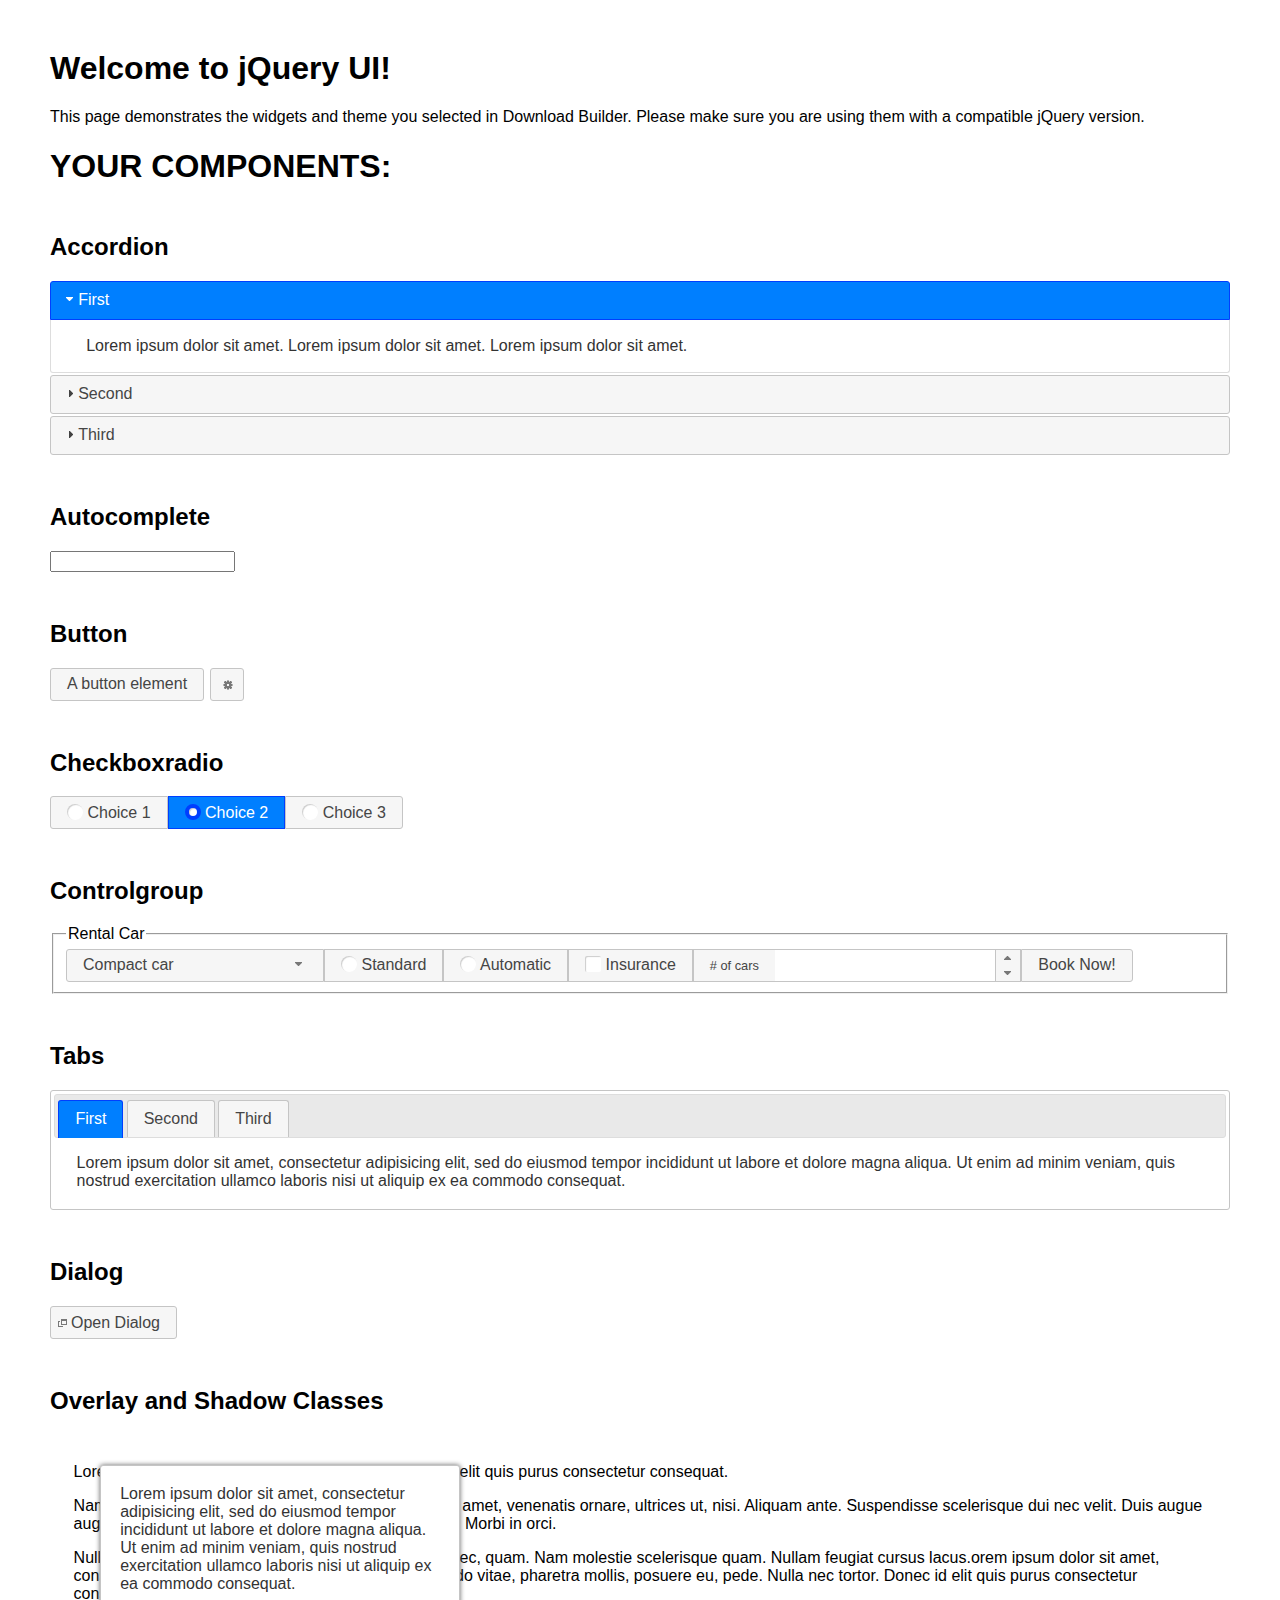
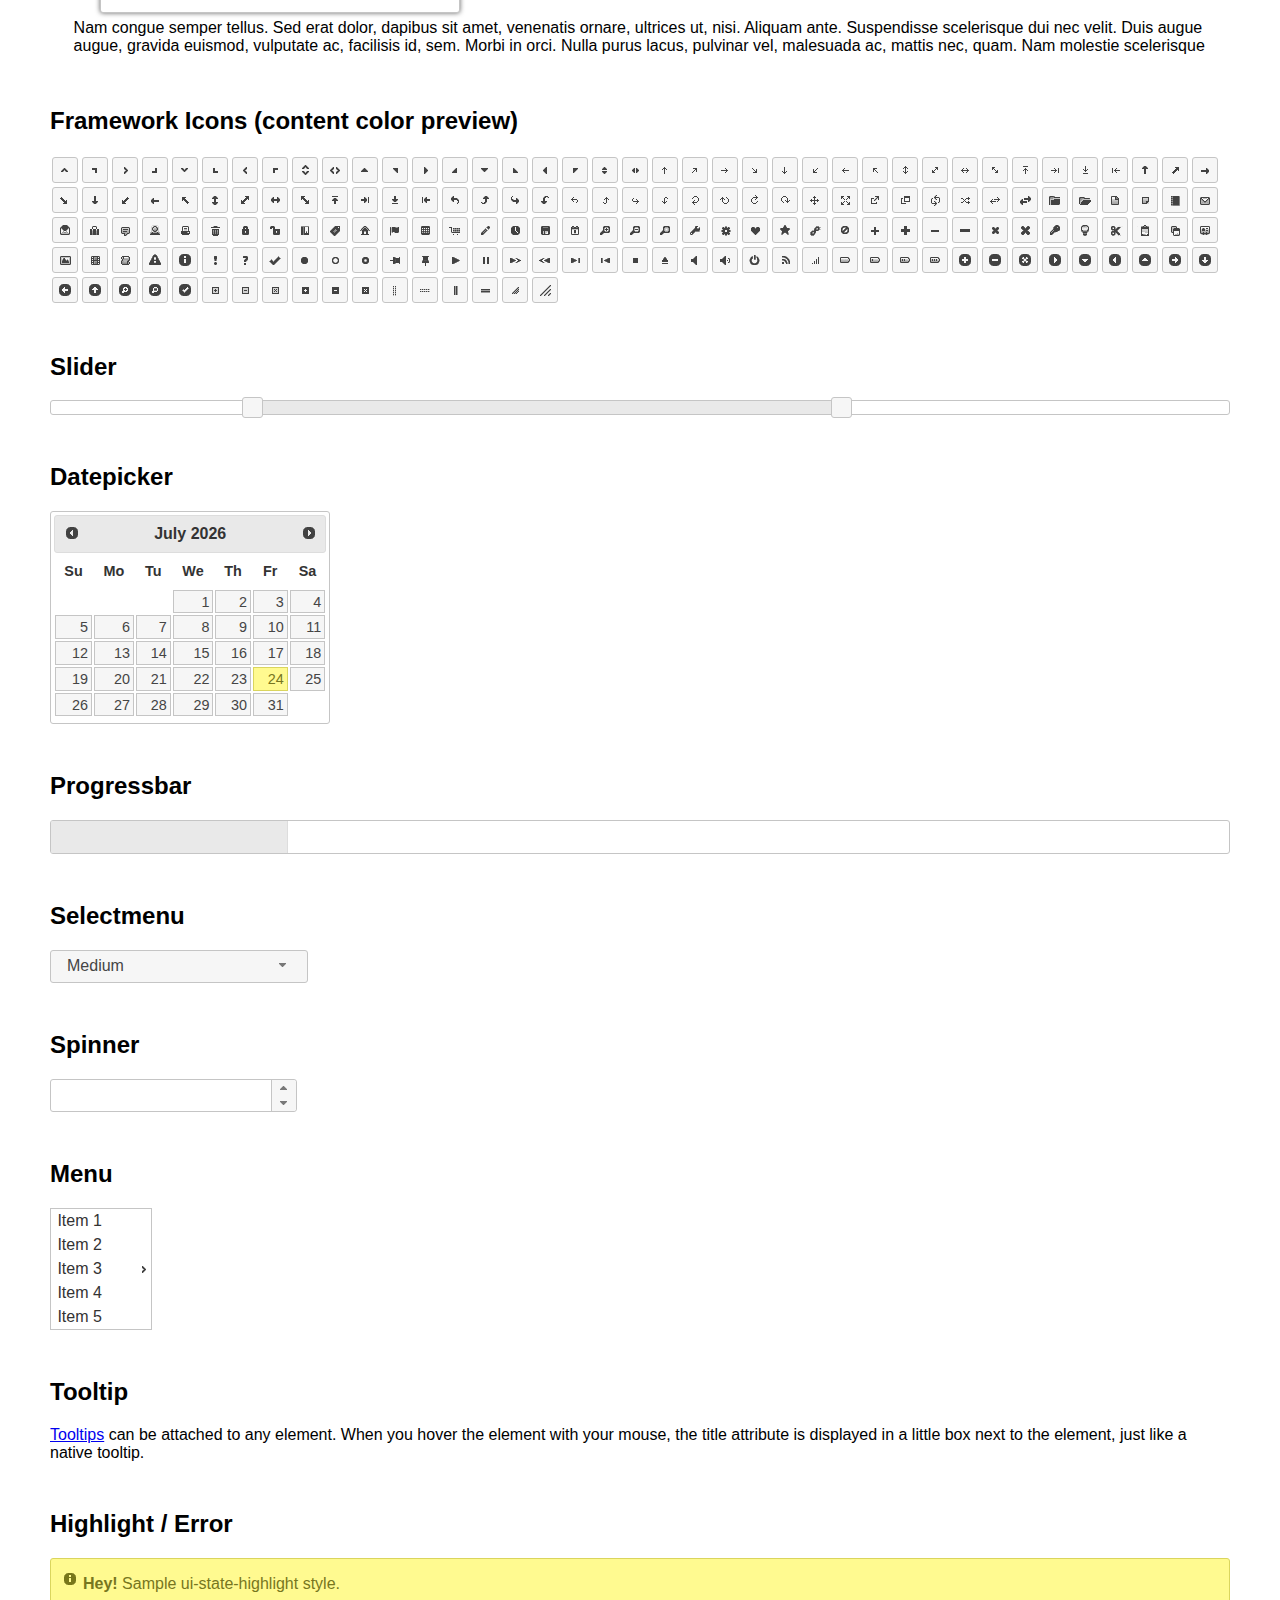
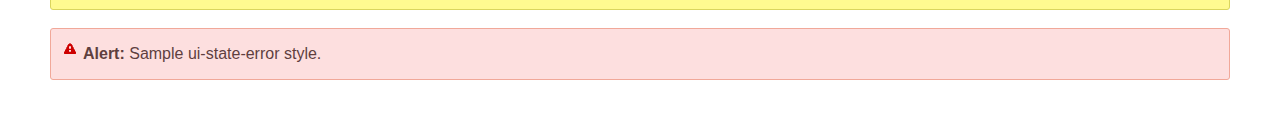
<file: js/jquery-ui/index.html>
<!doctype html>
<html lang="us">
<head>
	<meta charset="utf-8">
	<title>jQuery UI Example Page</title>
	<link href="jquery-ui.css" rel="stylesheet">
	<style>
	body{
		font-family: "Trebuchet MS", sans-serif;
		margin: 50px;
	}
	.demoHeaders {
		margin-top: 2em;
	}
	#dialog-link {
		padding: .4em 1em .4em 20px;
		text-decoration: none;
		position: relative;
	}
	#dialog-link span.ui-icon {
		margin: 0 5px 0 0;
		position: absolute;
		left: .2em;
		top: 50%;
		margin-top: -8px;
	}
	#icons {
		margin: 0;
		padding: 0;
	}
	#icons li {
		margin: 2px;
		position: relative;
		padding: 4px 0;
		cursor: pointer;
		float: left;
		list-style: none;
	}
	#icons span.ui-icon {
		float: left;
		margin: 0 4px;
	}
	.fakewindowcontain .ui-widget-overlay {
		position: absolute;
	}
	select {
		width: 200px;
	}
	</style>
</head>
<body>

<h1>Welcome to jQuery UI!</h1>

<div class="ui-widget">
	<p>This page demonstrates the widgets and theme you selected in Download Builder. Please make sure you are using them with a compatible jQuery version.</p>
</div>

<h1>YOUR COMPONENTS:</h1>

<!-- Accordion -->
<h2 class="demoHeaders">Accordion</h2>
<div id="accordion">
	<h3>First</h3>
	<div>Lorem ipsum dolor sit amet. Lorem ipsum dolor sit amet. Lorem ipsum dolor sit amet.</div>
	<h3>Second</h3>
	<div>Phasellus mattis tincidunt nibh.</div>
	<h3>Third</h3>
	<div>Nam dui erat, auctor a, dignissim quis.</div>
</div>

<!-- Autocomplete -->
<h2 class="demoHeaders">Autocomplete</h2>
<div>
	<input id="autocomplete" title="type &quot;a&quot;">
</div>

<!-- Button -->
<h2 class="demoHeaders">Button</h2>
<button id="button">A button element</button>
<button id="button-icon">An icon-only button</button>

<!-- Checkboxradio -->
<h2 class="demoHeaders">Checkboxradio</h2>
<form style="margin-top: 1em;">
	<div id="radioset">
		<input type="radio" id="radio1" name="radio"><label for="radio1">Choice 1</label>
		<input type="radio" id="radio2" name="radio" checked="checked"><label for="radio2">Choice 2</label>
		<input type="radio" id="radio3" name="radio"><label for="radio3">Choice 3</label>
	</div>
</form>

<!-- Controlgroup -->
<h2 class="demoHeaders">Controlgroup</h2>
<fieldset>
	<legend>Rental Car</legend>
	<div id="controlgroup">
		<select id="car-type">
			<option>Compact car</option>
			<option>Midsize car</option>
			<option>Full size car</option>
			<option>SUV</option>
			<option>Luxury</option>
			<option>Truck</option>
			<option>Van</option>
		</select>
		<label for="transmission-standard">Standard</label>
		<input type="radio" name="transmission" id="transmission-standard">
		<label for="transmission-automatic">Automatic</label>
		<input type="radio" name="transmission" id="transmission-automatic">
		<label for="insurance">Insurance</label>
		<input type="checkbox" name="insurance" id="insurance">
		<label for="horizontal-spinner" class="ui-controlgroup-label"># of cars</label>
		<input id="horizontal-spinner" class="ui-spinner-input">
		<button>Book Now!</button>
	</div>
</fieldset>

<!-- Tabs -->
<h2 class="demoHeaders">Tabs</h2>
<div id="tabs">
	<ul>
		<li><a href="#tabs-1">First</a></li>
		<li><a href="#tabs-2">Second</a></li>
		<li><a href="#tabs-3">Third</a></li>
	</ul>
	<div id="tabs-1">Lorem ipsum dolor sit amet, consectetur adipisicing elit, sed do eiusmod tempor incididunt ut labore et dolore magna aliqua. Ut enim ad minim veniam, quis nostrud exercitation ullamco laboris nisi ut aliquip ex ea commodo consequat.</div>
	<div id="tabs-2">Phasellus mattis tincidunt nibh. Cras orci urna, blandit id, pretium vel, aliquet ornare, felis. Maecenas scelerisque sem non nisl. Fusce sed lorem in enim dictum bibendum.</div>
	<div id="tabs-3">Nam dui erat, auctor a, dignissim quis, sollicitudin eu, felis. Pellentesque nisi urna, interdum eget, sagittis et, consequat vestibulum, lacus. Mauris porttitor ullamcorper augue.</div>
</div>

<h2 class="demoHeaders">Dialog</h2>
<p>
	<button id="dialog-link" class="ui-button ui-corner-all ui-widget">
		<span class="ui-icon ui-icon-newwin"></span>Open Dialog
	</button>
</p>

<h2 class="demoHeaders">Overlay and Shadow Classes</h2>
<div style="position: relative; width: 96%; height: 200px; padding:1% 2%; overflow:hidden;" class="fakewindowcontain">
	<p>Lorem ipsum dolor sit amet,  Nulla nec tortor. Donec id elit quis purus consectetur consequat. </p><p>Nam congue semper tellus. Sed erat dolor, dapibus sit amet, venenatis ornare, ultrices ut, nisi. Aliquam ante. Suspendisse scelerisque dui nec velit. Duis augue augue, gravida euismod, vulputate ac, facilisis id, sem. Morbi in orci. </p><p>Nulla purus lacus, pulvinar vel, malesuada ac, mattis nec, quam. Nam molestie scelerisque quam. Nullam feugiat cursus lacus.orem ipsum dolor sit amet, consectetur adipiscing elit. Donec libero risus, commodo vitae, pharetra mollis, posuere eu, pede. Nulla nec tortor. Donec id elit quis purus consectetur consequat. </p><p>Nam congue semper tellus. Sed erat dolor, dapibus sit amet, venenatis ornare, ultrices ut, nisi. Aliquam ante. Suspendisse scelerisque dui nec velit. Duis augue augue, gravida euismod, vulputate ac, facilisis id, sem. Morbi in orci. Nulla purus lacus, pulvinar vel, malesuada ac, mattis nec, quam. Nam molestie scelerisque quam. </p><p>Nullam feugiat cursus lacus.orem ipsum dolor sit amet, consectetur adipiscing elit. Donec libero risus, commodo vitae, pharetra mollis, posuere eu, pede. Nulla nec tortor. Donec id elit quis purus consectetur consequat. Nam congue semper tellus. Sed erat dolor, dapibus sit amet, venenatis ornare, ultrices ut, nisi. Aliquam ante. </p><p>Suspendisse scelerisque dui nec velit. Duis augue augue, gravida euismod, vulputate ac, facilisis id, sem. Morbi in orci. Nulla purus lacus, pulvinar vel, malesuada ac, mattis nec, quam. Nam molestie scelerisque quam. Nullam feugiat cursus lacus.orem ipsum dolor sit amet, consectetur adipiscing elit. Donec libero risus, commodo vitae, pharetra mollis, posuere eu, pede. Nulla nec tortor. Donec id elit quis purus consectetur consequat. Nam congue semper tellus. Sed erat dolor, dapibus sit amet, venenatis ornare, ultrices ut, nisi. </p>

	<!-- ui-dialog -->
	<div class="ui-widget-overlay ui-front"></div>
	<div style="position: absolute; width: 320px; left: 50px; top: 30px; padding: 1.2em" class="ui-widget ui-front ui-widget-content ui-corner-all ui-widget-shadow">
		Lorem ipsum dolor sit amet, consectetur adipisicing elit, sed do eiusmod tempor incididunt ut labore et dolore magna aliqua. Ut enim ad minim veniam, quis nostrud exercitation ullamco laboris nisi ut aliquip ex ea commodo consequat.
	</div>

</div>

<!-- ui-dialog -->
<div id="dialog" title="Dialog Title">
	<p>Lorem ipsum dolor sit amet, consectetur adipisicing elit, sed do eiusmod tempor incididunt ut labore et dolore magna aliqua. Ut enim ad minim veniam, quis nostrud exercitation ullamco laboris nisi ut aliquip ex ea commodo consequat.</p>
</div>


<h2 class="demoHeaders">Framework Icons (content color preview)</h2>
<ul id="icons" class="ui-widget ui-helper-clearfix">
	<li class="ui-state-default ui-corner-all" title=".ui-icon-caret-1-n"><span class="ui-icon ui-icon-caret-1-n"></span></li>
	<li class="ui-state-default ui-corner-all" title=".ui-icon-caret-1-ne"><span class="ui-icon ui-icon-caret-1-ne"></span></li>
	<li class="ui-state-default ui-corner-all" title=".ui-icon-caret-1-e"><span class="ui-icon ui-icon-caret-1-e"></span></li>
	<li class="ui-state-default ui-corner-all" title=".ui-icon-caret-1-se"><span class="ui-icon ui-icon-caret-1-se"></span></li>
	<li class="ui-state-default ui-corner-all" title=".ui-icon-caret-1-s"><span class="ui-icon ui-icon-caret-1-s"></span></li>
	<li class="ui-state-default ui-corner-all" title=".ui-icon-caret-1-sw"><span class="ui-icon ui-icon-caret-1-sw"></span></li>
	<li class="ui-state-default ui-corner-all" title=".ui-icon-caret-1-w"><span class="ui-icon ui-icon-caret-1-w"></span></li>
	<li class="ui-state-default ui-corner-all" title=".ui-icon-caret-1-nw"><span class="ui-icon ui-icon-caret-1-nw"></span></li>
	<li class="ui-state-default ui-corner-all" title=".ui-icon-caret-2-n-s"><span class="ui-icon ui-icon-caret-2-n-s"></span></li>
	<li class="ui-state-default ui-corner-all" title=".ui-icon-caret-2-e-w"><span class="ui-icon ui-icon-caret-2-e-w"></span></li>
	<li class="ui-state-default ui-corner-all" title=".ui-icon-triangle-1-n"><span class="ui-icon ui-icon-triangle-1-n"></span></li>
	<li class="ui-state-default ui-corner-all" title=".ui-icon-triangle-1-ne"><span class="ui-icon ui-icon-triangle-1-ne"></span></li>
	<li class="ui-state-default ui-corner-all" title=".ui-icon-triangle-1-e"><span class="ui-icon ui-icon-triangle-1-e"></span></li>
	<li class="ui-state-default ui-corner-all" title=".ui-icon-triangle-1-se"><span class="ui-icon ui-icon-triangle-1-se"></span></li>
	<li class="ui-state-default ui-corner-all" title=".ui-icon-triangle-1-s"><span class="ui-icon ui-icon-triangle-1-s"></span></li>
	<li class="ui-state-default ui-corner-all" title=".ui-icon-triangle-1-sw"><span class="ui-icon ui-icon-triangle-1-sw"></span></li>
	<li class="ui-state-default ui-corner-all" title=".ui-icon-triangle-1-w"><span class="ui-icon ui-icon-triangle-1-w"></span></li>
	<li class="ui-state-default ui-corner-all" title=".ui-icon-triangle-1-nw"><span class="ui-icon ui-icon-triangle-1-nw"></span></li>
	<li class="ui-state-default ui-corner-all" title=".ui-icon-triangle-2-n-s"><span class="ui-icon ui-icon-triangle-2-n-s"></span></li>
	<li class="ui-state-default ui-corner-all" title=".ui-icon-triangle-2-e-w"><span class="ui-icon ui-icon-triangle-2-e-w"></span></li>
	<li class="ui-state-default ui-corner-all" title=".ui-icon-arrow-1-n"><span class="ui-icon ui-icon-arrow-1-n"></span></li>
	<li class="ui-state-default ui-corner-all" title=".ui-icon-arrow-1-ne"><span class="ui-icon ui-icon-arrow-1-ne"></span></li>
	<li class="ui-state-default ui-corner-all" title=".ui-icon-arrow-1-e"><span class="ui-icon ui-icon-arrow-1-e"></span></li>
	<li class="ui-state-default ui-corner-all" title=".ui-icon-arrow-1-se"><span class="ui-icon ui-icon-arrow-1-se"></span></li>
	<li class="ui-state-default ui-corner-all" title=".ui-icon-arrow-1-s"><span class="ui-icon ui-icon-arrow-1-s"></span></li>
	<li class="ui-state-default ui-corner-all" title=".ui-icon-arrow-1-sw"><span class="ui-icon ui-icon-arrow-1-sw"></span></li>
	<li class="ui-state-default ui-corner-all" title=".ui-icon-arrow-1-w"><span class="ui-icon ui-icon-arrow-1-w"></span></li>
	<li class="ui-state-default ui-corner-all" title=".ui-icon-arrow-1-nw"><span class="ui-icon ui-icon-arrow-1-nw"></span></li>
	<li class="ui-state-default ui-corner-all" title=".ui-icon-arrow-2-n-s"><span class="ui-icon ui-icon-arrow-2-n-s"></span></li>
	<li class="ui-state-default ui-corner-all" title=".ui-icon-arrow-2-ne-sw"><span class="ui-icon ui-icon-arrow-2-ne-sw"></span></li>
	<li class="ui-state-default ui-corner-all" title=".ui-icon-arrow-2-e-w"><span class="ui-icon ui-icon-arrow-2-e-w"></span></li>
	<li class="ui-state-default ui-corner-all" title=".ui-icon-arrow-2-se-nw"><span class="ui-icon ui-icon-arrow-2-se-nw"></span></li>
	<li class="ui-state-default ui-corner-all" title=".ui-icon-arrowstop-1-n"><span class="ui-icon ui-icon-arrowstop-1-n"></span></li>
	<li class="ui-state-default ui-corner-all" title=".ui-icon-arrowstop-1-e"><span class="ui-icon ui-icon-arrowstop-1-e"></span></li>
	<li class="ui-state-default ui-corner-all" title=".ui-icon-arrowstop-1-s"><span class="ui-icon ui-icon-arrowstop-1-s"></span></li>
	<li class="ui-state-default ui-corner-all" title=".ui-icon-arrowstop-1-w"><span class="ui-icon ui-icon-arrowstop-1-w"></span></li>
	<li class="ui-state-default ui-corner-all" title=".ui-icon-arrowthick-1-n"><span class="ui-icon ui-icon-arrowthick-1-n"></span></li>
	<li class="ui-state-default ui-corner-all" title=".ui-icon-arrowthick-1-ne"><span class="ui-icon ui-icon-arrowthick-1-ne"></span></li>
	<li class="ui-state-default ui-corner-all" title=".ui-icon-arrowthick-1-e"><span class="ui-icon ui-icon-arrowthick-1-e"></span></li>
	<li class="ui-state-default ui-corner-all" title=".ui-icon-arrowthick-1-se"><span class="ui-icon ui-icon-arrowthick-1-se"></span></li>
	<li class="ui-state-default ui-corner-all" title=".ui-icon-arrowthick-1-s"><span class="ui-icon ui-icon-arrowthick-1-s"></span></li>
	<li class="ui-state-default ui-corner-all" title=".ui-icon-arrowthick-1-sw"><span class="ui-icon ui-icon-arrowthick-1-sw"></span></li>
	<li class="ui-state-default ui-corner-all" title=".ui-icon-arrowthick-1-w"><span class="ui-icon ui-icon-arrowthick-1-w"></span></li>
	<li class="ui-state-default ui-corner-all" title=".ui-icon-arrowthick-1-nw"><span class="ui-icon ui-icon-arrowthick-1-nw"></span></li>
	<li class="ui-state-default ui-corner-all" title=".ui-icon-arrowthick-2-n-s"><span class="ui-icon ui-icon-arrowthick-2-n-s"></span></li>
	<li class="ui-state-default ui-corner-all" title=".ui-icon-arrowthick-2-ne-sw"><span class="ui-icon ui-icon-arrowthick-2-ne-sw"></span></li>
	<li class="ui-state-default ui-corner-all" title=".ui-icon-arrowthick-2-e-w"><span class="ui-icon ui-icon-arrowthick-2-e-w"></span></li>
	<li class="ui-state-default ui-corner-all" title=".ui-icon-arrowthick-2-se-nw"><span class="ui-icon ui-icon-arrowthick-2-se-nw"></span></li>
	<li class="ui-state-default ui-corner-all" title=".ui-icon-arrowthickstop-1-n"><span class="ui-icon ui-icon-arrowthickstop-1-n"></span></li>
	<li class="ui-state-default ui-corner-all" title=".ui-icon-arrowthickstop-1-e"><span class="ui-icon ui-icon-arrowthickstop-1-e"></span></li>
	<li class="ui-state-default ui-corner-all" title=".ui-icon-arrowthickstop-1-s"><span class="ui-icon ui-icon-arrowthickstop-1-s"></span></li>
	<li class="ui-state-default ui-corner-all" title=".ui-icon-arrowthickstop-1-w"><span class="ui-icon ui-icon-arrowthickstop-1-w"></span></li>
	<li class="ui-state-default ui-corner-all" title=".ui-icon-arrowreturnthick-1-w"><span class="ui-icon ui-icon-arrowreturnthick-1-w"></span></li>
	<li class="ui-state-default ui-corner-all" title=".ui-icon-arrowreturnthick-1-n"><span class="ui-icon ui-icon-arrowreturnthick-1-n"></span></li>
	<li class="ui-state-default ui-corner-all" title=".ui-icon-arrowreturnthick-1-e"><span class="ui-icon ui-icon-arrowreturnthick-1-e"></span></li>
	<li class="ui-state-default ui-corner-all" title=".ui-icon-arrowreturnthick-1-s"><span class="ui-icon ui-icon-arrowreturnthick-1-s"></span></li>
	<li class="ui-state-default ui-corner-all" title=".ui-icon-arrowreturn-1-w"><span class="ui-icon ui-icon-arrowreturn-1-w"></span></li>
	<li class="ui-state-default ui-corner-all" title=".ui-icon-arrowreturn-1-n"><span class="ui-icon ui-icon-arrowreturn-1-n"></span></li>
	<li class="ui-state-default ui-corner-all" title=".ui-icon-arrowreturn-1-e"><span class="ui-icon ui-icon-arrowreturn-1-e"></span></li>
	<li class="ui-state-default ui-corner-all" title=".ui-icon-arrowreturn-1-s"><span class="ui-icon ui-icon-arrowreturn-1-s"></span></li>
	<li class="ui-state-default ui-corner-all" title=".ui-icon-arrowrefresh-1-w"><span class="ui-icon ui-icon-arrowrefresh-1-w"></span></li>
	<li class="ui-state-default ui-corner-all" title=".ui-icon-arrowrefresh-1-n"><span class="ui-icon ui-icon-arrowrefresh-1-n"></span></li>
	<li class="ui-state-default ui-corner-all" title=".ui-icon-arrowrefresh-1-e"><span class="ui-icon ui-icon-arrowrefresh-1-e"></span></li>
	<li class="ui-state-default ui-corner-all" title=".ui-icon-arrowrefresh-1-s"><span class="ui-icon ui-icon-arrowrefresh-1-s"></span></li>
	<li class="ui-state-default ui-corner-all" title=".ui-icon-arrow-4"><span class="ui-icon ui-icon-arrow-4"></span></li>
	<li class="ui-state-default ui-corner-all" title=".ui-icon-arrow-4-diag"><span class="ui-icon ui-icon-arrow-4-diag"></span></li>
	<li class="ui-state-default ui-corner-all" title=".ui-icon-extlink"><span class="ui-icon ui-icon-extlink"></span></li>
	<li class="ui-state-default ui-corner-all" title=".ui-icon-newwin"><span class="ui-icon ui-icon-newwin"></span></li>
	<li class="ui-state-default ui-corner-all" title=".ui-icon-refresh"><span class="ui-icon ui-icon-refresh"></span></li>
	<li class="ui-state-default ui-corner-all" title=".ui-icon-shuffle"><span class="ui-icon ui-icon-shuffle"></span></li>
	<li class="ui-state-default ui-corner-all" title=".ui-icon-transfer-e-w"><span class="ui-icon ui-icon-transfer-e-w"></span></li>
	<li class="ui-state-default ui-corner-all" title=".ui-icon-transferthick-e-w"><span class="ui-icon ui-icon-transferthick-e-w"></span></li>
	<li class="ui-state-default ui-corner-all" title=".ui-icon-folder-collapsed"><span class="ui-icon ui-icon-folder-collapsed"></span></li>
	<li class="ui-state-default ui-corner-all" title=".ui-icon-folder-open"><span class="ui-icon ui-icon-folder-open"></span></li>
	<li class="ui-state-default ui-corner-all" title=".ui-icon-document"><span class="ui-icon ui-icon-document"></span></li>
	<li class="ui-state-default ui-corner-all" title=".ui-icon-document-b"><span class="ui-icon ui-icon-document-b"></span></li>
	<li class="ui-state-default ui-corner-all" title=".ui-icon-note"><span class="ui-icon ui-icon-note"></span></li>
	<li class="ui-state-default ui-corner-all" title=".ui-icon-mail-closed"><span class="ui-icon ui-icon-mail-closed"></span></li>
	<li class="ui-state-default ui-corner-all" title=".ui-icon-mail-open"><span class="ui-icon ui-icon-mail-open"></span></li>
	<li class="ui-state-default ui-corner-all" title=".ui-icon-suitcase"><span class="ui-icon ui-icon-suitcase"></span></li>
	<li class="ui-state-default ui-corner-all" title=".ui-icon-comment"><span class="ui-icon ui-icon-comment"></span></li>
	<li class="ui-state-default ui-corner-all" title=".ui-icon-person"><span class="ui-icon ui-icon-person"></span></li>
	<li class="ui-state-default ui-corner-all" title=".ui-icon-print"><span class="ui-icon ui-icon-print"></span></li>
	<li class="ui-state-default ui-corner-all" title=".ui-icon-trash"><span class="ui-icon ui-icon-trash"></span></li>
	<li class="ui-state-default ui-corner-all" title=".ui-icon-locked"><span class="ui-icon ui-icon-locked"></span></li>
	<li class="ui-state-default ui-corner-all" title=".ui-icon-unlocked"><span class="ui-icon ui-icon-unlocked"></span></li>
	<li class="ui-state-default ui-corner-all" title=".ui-icon-bookmark"><span class="ui-icon ui-icon-bookmark"></span></li>
	<li class="ui-state-default ui-corner-all" title=".ui-icon-tag"><span class="ui-icon ui-icon-tag"></span></li>
	<li class="ui-state-default ui-corner-all" title=".ui-icon-home"><span class="ui-icon ui-icon-home"></span></li>
	<li class="ui-state-default ui-corner-all" title=".ui-icon-flag"><span class="ui-icon ui-icon-flag"></span></li>
	<li class="ui-state-default ui-corner-all" title=".ui-icon-calculator"><span class="ui-icon ui-icon-calculator"></span></li>
	<li class="ui-state-default ui-corner-all" title=".ui-icon-cart"><span class="ui-icon ui-icon-cart"></span></li>
	<li class="ui-state-default ui-corner-all" title=".ui-icon-pencil"><span class="ui-icon ui-icon-pencil"></span></li>
	<li class="ui-state-default ui-corner-all" title=".ui-icon-clock"><span class="ui-icon ui-icon-clock"></span></li>
	<li class="ui-state-default ui-corner-all" title=".ui-icon-disk"><span class="ui-icon ui-icon-disk"></span></li>
	<li class="ui-state-default ui-corner-all" title=".ui-icon-calendar"><span class="ui-icon ui-icon-calendar"></span></li>
	<li class="ui-state-default ui-corner-all" title=".ui-icon-zoomin"><span class="ui-icon ui-icon-zoomin"></span></li>
	<li class="ui-state-default ui-corner-all" title=".ui-icon-zoomout"><span class="ui-icon ui-icon-zoomout"></span></li>
	<li class="ui-state-default ui-corner-all" title=".ui-icon-search"><span class="ui-icon ui-icon-search"></span></li>
	<li class="ui-state-default ui-corner-all" title=".ui-icon-wrench"><span class="ui-icon ui-icon-wrench"></span></li>
	<li class="ui-state-default ui-corner-all" title=".ui-icon-gear"><span class="ui-icon ui-icon-gear"></span></li>
	<li class="ui-state-default ui-corner-all" title=".ui-icon-heart"><span class="ui-icon ui-icon-heart"></span></li>
	<li class="ui-state-default ui-corner-all" title=".ui-icon-star"><span class="ui-icon ui-icon-star"></span></li>
	<li class="ui-state-default ui-corner-all" title=".ui-icon-link"><span class="ui-icon ui-icon-link"></span></li>
	<li class="ui-state-default ui-corner-all" title=".ui-icon-cancel"><span class="ui-icon ui-icon-cancel"></span></li>
	<li class="ui-state-default ui-corner-all" title=".ui-icon-plus"><span class="ui-icon ui-icon-plus"></span></li>
	<li class="ui-state-default ui-corner-all" title=".ui-icon-plusthick"><span class="ui-icon ui-icon-plusthick"></span></li>
	<li class="ui-state-default ui-corner-all" title=".ui-icon-minus"><span class="ui-icon ui-icon-minus"></span></li>
	<li class="ui-state-default ui-corner-all" title=".ui-icon-minusthick"><span class="ui-icon ui-icon-minusthick"></span></li>
	<li class="ui-state-default ui-corner-all" title=".ui-icon-close"><span class="ui-icon ui-icon-close"></span></li>
	<li class="ui-state-default ui-corner-all" title=".ui-icon-closethick"><span class="ui-icon ui-icon-closethick"></span></li>
	<li class="ui-state-default ui-corner-all" title=".ui-icon-key"><span class="ui-icon ui-icon-key"></span></li>
	<li class="ui-state-default ui-corner-all" title=".ui-icon-lightbulb"><span class="ui-icon ui-icon-lightbulb"></span></li>
	<li class="ui-state-default ui-corner-all" title=".ui-icon-scissors"><span class="ui-icon ui-icon-scissors"></span></li>
	<li class="ui-state-default ui-corner-all" title=".ui-icon-clipboard"><span class="ui-icon ui-icon-clipboard"></span></li>
	<li class="ui-state-default ui-corner-all" title=".ui-icon-copy"><span class="ui-icon ui-icon-copy"></span></li>
	<li class="ui-state-default ui-corner-all" title=".ui-icon-contact"><span class="ui-icon ui-icon-contact"></span></li>
	<li class="ui-state-default ui-corner-all" title=".ui-icon-image"><span class="ui-icon ui-icon-image"></span></li>
	<li class="ui-state-default ui-corner-all" title=".ui-icon-video"><span class="ui-icon ui-icon-video"></span></li>
	<li class="ui-state-default ui-corner-all" title=".ui-icon-script"><span class="ui-icon ui-icon-script"></span></li>
	<li class="ui-state-default ui-corner-all" title=".ui-icon-alert"><span class="ui-icon ui-icon-alert"></span></li>
	<li class="ui-state-default ui-corner-all" title=".ui-icon-info"><span class="ui-icon ui-icon-info"></span></li>
	<li class="ui-state-default ui-corner-all" title=".ui-icon-notice"><span class="ui-icon ui-icon-notice"></span></li>
	<li class="ui-state-default ui-corner-all" title=".ui-icon-help"><span class="ui-icon ui-icon-help"></span></li>
	<li class="ui-state-default ui-corner-all" title=".ui-icon-check"><span class="ui-icon ui-icon-check"></span></li>
	<li class="ui-state-default ui-corner-all" title=".ui-icon-bullet"><span class="ui-icon ui-icon-bullet"></span></li>
	<li class="ui-state-default ui-corner-all" title=".ui-icon-radio-off"><span class="ui-icon ui-icon-radio-off"></span></li>
	<li class="ui-state-default ui-corner-all" title=".ui-icon-radio-on"><span class="ui-icon ui-icon-radio-on"></span></li>
	<li class="ui-state-default ui-corner-all" title=".ui-icon-pin-w"><span class="ui-icon ui-icon-pin-w"></span></li>
	<li class="ui-state-default ui-corner-all" title=".ui-icon-pin-s"><span class="ui-icon ui-icon-pin-s"></span></li>
	<li class="ui-state-default ui-corner-all" title=".ui-icon-play"><span class="ui-icon ui-icon-play"></span></li>
	<li class="ui-state-default ui-corner-all" title=".ui-icon-pause"><span class="ui-icon ui-icon-pause"></span></li>
	<li class="ui-state-default ui-corner-all" title=".ui-icon-seek-next"><span class="ui-icon ui-icon-seek-next"></span></li>
	<li class="ui-state-default ui-corner-all" title=".ui-icon-seek-prev"><span class="ui-icon ui-icon-seek-prev"></span></li>
	<li class="ui-state-default ui-corner-all" title=".ui-icon-seek-end"><span class="ui-icon ui-icon-seek-end"></span></li>
	<li class="ui-state-default ui-corner-all" title=".ui-icon-seek-first"><span class="ui-icon ui-icon-seek-first"></span></li>
	<li class="ui-state-default ui-corner-all" title=".ui-icon-stop"><span class="ui-icon ui-icon-stop"></span></li>
	<li class="ui-state-default ui-corner-all" title=".ui-icon-eject"><span class="ui-icon ui-icon-eject"></span></li>
	<li class="ui-state-default ui-corner-all" title=".ui-icon-volume-off"><span class="ui-icon ui-icon-volume-off"></span></li>
	<li class="ui-state-default ui-corner-all" title=".ui-icon-volume-on"><span class="ui-icon ui-icon-volume-on"></span></li>
	<li class="ui-state-default ui-corner-all" title=".ui-icon-power"><span class="ui-icon ui-icon-power"></span></li>
	<li class="ui-state-default ui-corner-all" title=".ui-icon-signal-diag"><span class="ui-icon ui-icon-signal-diag"></span></li>
	<li class="ui-state-default ui-corner-all" title=".ui-icon-signal"><span class="ui-icon ui-icon-signal"></span></li>
	<li class="ui-state-default ui-corner-all" title=".ui-icon-battery-0"><span class="ui-icon ui-icon-battery-0"></span></li>
	<li class="ui-state-default ui-corner-all" title=".ui-icon-battery-1"><span class="ui-icon ui-icon-battery-1"></span></li>
	<li class="ui-state-default ui-corner-all" title=".ui-icon-battery-2"><span class="ui-icon ui-icon-battery-2"></span></li>
	<li class="ui-state-default ui-corner-all" title=".ui-icon-battery-3"><span class="ui-icon ui-icon-battery-3"></span></li>
	<li class="ui-state-default ui-corner-all" title=".ui-icon-circle-plus"><span class="ui-icon ui-icon-circle-plus"></span></li>
	<li class="ui-state-default ui-corner-all" title=".ui-icon-circle-minus"><span class="ui-icon ui-icon-circle-minus"></span></li>
	<li class="ui-state-default ui-corner-all" title=".ui-icon-circle-close"><span class="ui-icon ui-icon-circle-close"></span></li>
	<li class="ui-state-default ui-corner-all" title=".ui-icon-circle-triangle-e"><span class="ui-icon ui-icon-circle-triangle-e"></span></li>
	<li class="ui-state-default ui-corner-all" title=".ui-icon-circle-triangle-s"><span class="ui-icon ui-icon-circle-triangle-s"></span></li>
	<li class="ui-state-default ui-corner-all" title=".ui-icon-circle-triangle-w"><span class="ui-icon ui-icon-circle-triangle-w"></span></li>
	<li class="ui-state-default ui-corner-all" title=".ui-icon-circle-triangle-n"><span class="ui-icon ui-icon-circle-triangle-n"></span></li>
	<li class="ui-state-default ui-corner-all" title=".ui-icon-circle-arrow-e"><span class="ui-icon ui-icon-circle-arrow-e"></span></li>
	<li class="ui-state-default ui-corner-all" title=".ui-icon-circle-arrow-s"><span class="ui-icon ui-icon-circle-arrow-s"></span></li>
	<li class="ui-state-default ui-corner-all" title=".ui-icon-circle-arrow-w"><span class="ui-icon ui-icon-circle-arrow-w"></span></li>
	<li class="ui-state-default ui-corner-all" title=".ui-icon-circle-arrow-n"><span class="ui-icon ui-icon-circle-arrow-n"></span></li>
	<li class="ui-state-default ui-corner-all" title=".ui-icon-circle-zoomin"><span class="ui-icon ui-icon-circle-zoomin"></span></li>
	<li class="ui-state-default ui-corner-all" title=".ui-icon-circle-zoomout"><span class="ui-icon ui-icon-circle-zoomout"></span></li>
	<li class="ui-state-default ui-corner-all" title=".ui-icon-circle-check"><span class="ui-icon ui-icon-circle-check"></span></li>
	<li class="ui-state-default ui-corner-all" title=".ui-icon-circlesmall-plus"><span class="ui-icon ui-icon-circlesmall-plus"></span></li>
	<li class="ui-state-default ui-corner-all" title=".ui-icon-circlesmall-minus"><span class="ui-icon ui-icon-circlesmall-minus"></span></li>
	<li class="ui-state-default ui-corner-all" title=".ui-icon-circlesmall-close"><span class="ui-icon ui-icon-circlesmall-close"></span></li>
	<li class="ui-state-default ui-corner-all" title=".ui-icon-squaresmall-plus"><span class="ui-icon ui-icon-squaresmall-plus"></span></li>
	<li class="ui-state-default ui-corner-all" title=".ui-icon-squaresmall-minus"><span class="ui-icon ui-icon-squaresmall-minus"></span></li>
	<li class="ui-state-default ui-corner-all" title=".ui-icon-squaresmall-close"><span class="ui-icon ui-icon-squaresmall-close"></span></li>
	<li class="ui-state-default ui-corner-all" title=".ui-icon-grip-dotted-vertical"><span class="ui-icon ui-icon-grip-dotted-vertical"></span></li>
	<li class="ui-state-default ui-corner-all" title=".ui-icon-grip-dotted-horizontal"><span class="ui-icon ui-icon-grip-dotted-horizontal"></span></li>
	<li class="ui-state-default ui-corner-all" title=".ui-icon-grip-solid-vertical"><span class="ui-icon ui-icon-grip-solid-vertical"></span></li>
	<li class="ui-state-default ui-corner-all" title=".ui-icon-grip-solid-horizontal"><span class="ui-icon ui-icon-grip-solid-horizontal"></span></li>
	<li class="ui-state-default ui-corner-all" title=".ui-icon-gripsmall-diagonal-se"><span class="ui-icon ui-icon-gripsmall-diagonal-se"></span></li>
	<li class="ui-state-default ui-corner-all" title=".ui-icon-grip-diagonal-se"><span class="ui-icon ui-icon-grip-diagonal-se"></span></li>
</ul>

<!-- Slider -->
<h2 class="demoHeaders">Slider</h2>
<div id="slider"></div>

<!-- Datepicker -->
<h2 class="demoHeaders">Datepicker</h2>
<div id="datepicker"></div>

<!-- Progressbar -->
<h2 class="demoHeaders">Progressbar</h2>
<div id="progressbar"></div>

<!-- Progressbar -->
<h2 class="demoHeaders">Selectmenu</h2>
<select id="selectmenu">
	<option>Slower</option>
	<option>Slow</option>
	<option selected="selected">Medium</option>
	<option>Fast</option>
	<option>Faster</option>
</select>

<!-- Spinner -->
<h2 class="demoHeaders">Spinner</h2>
<input id="spinner">

<!-- Menu -->
<h2 class="demoHeaders">Menu</h2>
<ul style="width:100px;" id="menu">
	<li><div>Item 1</div></li>
	<li><div>Item 2</div></li>
	<li><div>Item 3</div>
		<ul>
			<li><div>Item 3-1</div></li>
			<li><div>Item 3-2</div></li>
			<li><div>Item 3-3</div></li>
			<li><div>Item 3-4</div></li>
			<li><div>Item 3-5</div></li>
		</ul>
	</li>
	<li><div>Item 4</div></li>
	<li><div>Item 5</div></li>
</ul>

<!-- Tooltip -->
<h2 class="demoHeaders">Tooltip</h2>
<p id="tooltip">
	<a href="#" title="That&apos;s what this widget is">Tooltips</a> can be attached to any element. When you hover
the element with your mouse, the title attribute is displayed in a little box next to the element, just like a native tooltip.
</p>

<!-- Highlight / Error -->
<h2 class="demoHeaders">Highlight / Error</h2>
<div class="ui-widget">
	<div class="ui-state-highlight ui-corner-all" style="margin-top: 20px; padding: 0 .7em;">
		<p><span class="ui-icon ui-icon-info" style="float: left; margin-right: .3em;"></span>
		<strong>Hey!</strong> Sample ui-state-highlight style.</p>
	</div>
</div>
<br>
<div class="ui-widget">
	<div class="ui-state-error ui-corner-all" style="padding: 0 .7em;">
		<p><span class="ui-icon ui-icon-alert" style="float: left; margin-right: .3em;"></span>
		<strong>Alert:</strong> Sample ui-state-error style.</p>
	</div>
</div>

<script src="external/jquery/jquery.js"></script>
<script src="jquery-ui.js"></script>
<script>
$( "#accordion" ).accordion();

var availableTags = [
	"ActionScript",
	"AppleScript",
	"Asp",
	"BASIC",
	"C",
	"C++",
	"Clojure",
	"COBOL",
	"ColdFusion",
	"Erlang",
	"Fortran",
	"Groovy",
	"Haskell",
	"Java",
	"JavaScript",
	"Lisp",
	"Perl",
	"PHP",
	"Python",
	"Ruby",
	"Scala",
	"Scheme"
];
$( "#autocomplete" ).autocomplete({
	source: availableTags
});

$( "#button" ).button();
$( "#button-icon" ).button({
	icon: "ui-icon-gear",
	showLabel: false
});

$( "#radioset" ).buttonset();

$( "#controlgroup" ).controlgroup();

$( "#tabs" ).tabs();

$( "#dialog" ).dialog({
	autoOpen: false,
	width: 400,
	buttons: [
		{
			text: "Ok",
			click: function() {
				$( this ).dialog( "close" );
			}
		},
		{
			text: "Cancel",
			click: function() {
				$( this ).dialog( "close" );
			}
		}
	]
});

// Link to open the dialog
$( "#dialog-link" ).click(function( event ) {
	$( "#dialog" ).dialog( "open" );
	event.preventDefault();
});

$( "#datepicker" ).datepicker({
	inline: true
});

$( "#slider" ).slider({
	range: true,
	values: [ 17, 67 ]
});

$( "#progressbar" ).progressbar({
	value: 20
});

$( "#spinner" ).spinner();

$( "#menu" ).menu();

$( "#tooltip" ).tooltip();

$( "#selectmenu" ).selectmenu();

// Hover states on the static widgets
$( "#dialog-link, #icons li" ).hover(
	function() {
		$( this ).addClass( "ui-state-hover" );
	},
	function() {
		$( this ).removeClass( "ui-state-hover" );
	}
);
</script>
</body>
</html>
</file>
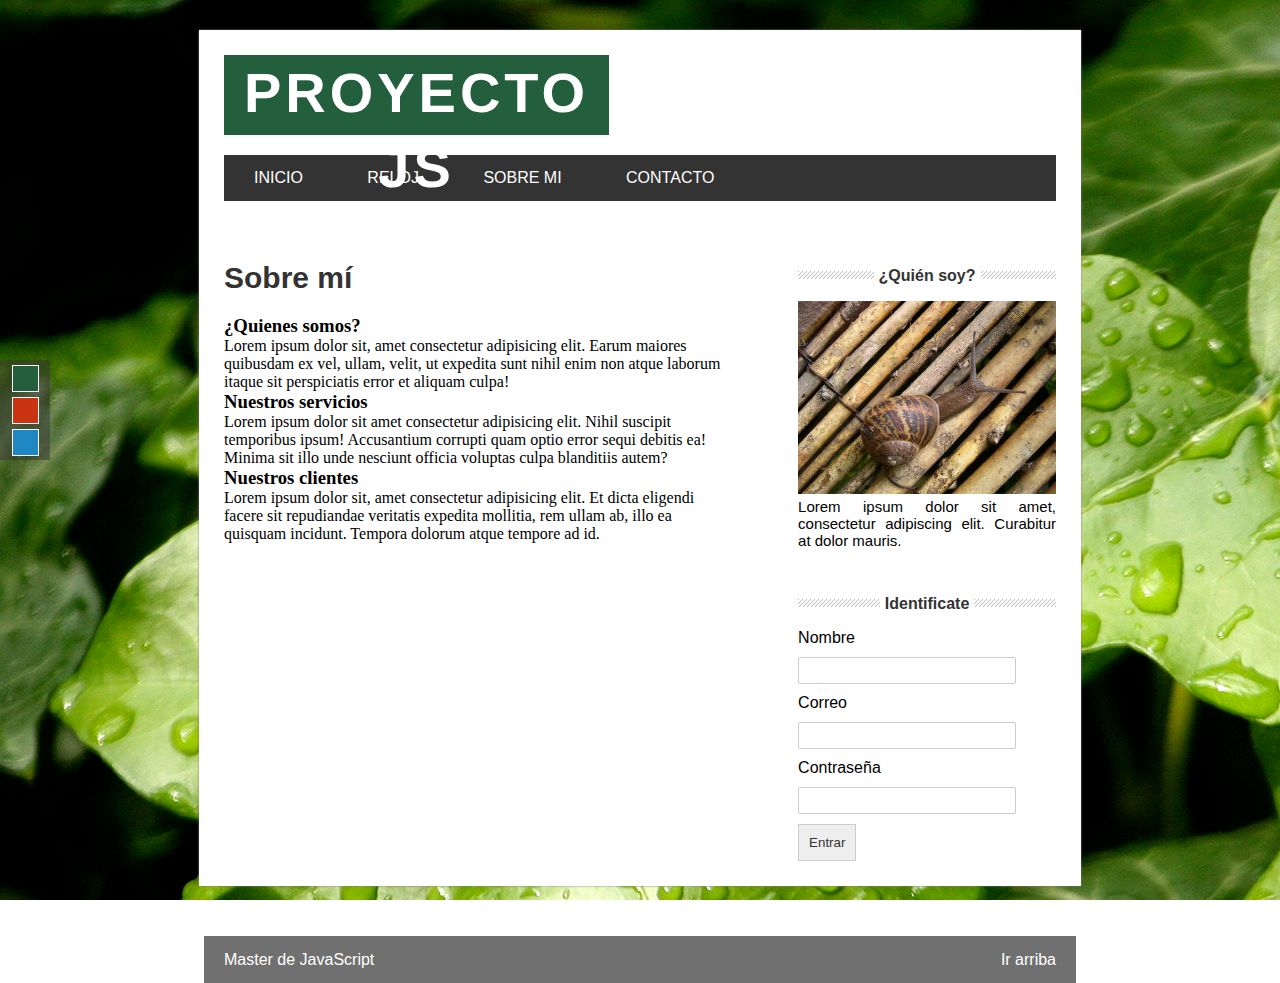
<file: about.html>
<!DOCTYPE html>
<html lang="en">
<head>
    <meta charset="UTF-8">
    <meta http-equiv="X-UA-Compatible" content="IE=edge">
    <meta name="viewport" content="width=device-width, initial-scale=1.0">
    <title>Proyecto con JavaScript</title>

    <!-- Estilos CSS -->
    <link rel="stylesheet" type="text/css" href="css/styles.css">
    <link id="theme" rel="stylesheet" type="text/css" href="css/green.css">

    <!-- jQuery -->
    <script src="https://ajax.googleapis.com/ajax/libs/jquery/3.1.1/jquery.min.js"></script>
    <link rel="stylesheet" href="js/jquery-ui/jquery-ui.min.css" />
    <link rel="stylesheet" href="js/jquery-ui/jquery-ui.structure.min.css" />
    <link rel="stylesheet" href="js/jquery-ui/jquery-ui.theme.min.css" />
    <script type="text/javascript" src="js/jquery-ui/jquery-ui.js"></script>

    <!-- Scripts -->
    <script type="text/javascript" src="js/main.js"></script>
</head>
<body>
    <div id="selector-theme">
        <div id="to-green"></div>
        <div id="to-red"></div>
        <div id="to-blue"></div>
    </div>

    <section id="global">
        <!-- Cabecera -->
        <header>
            <div id="logo">
                <h1>Proyecto JS</h1>
            </div>

            <div class="clearfix"></div>

            <nav id="menu">
                <ul>
                    <li><a href="index.html">Inicio</a></li>
                    <li><a href="reloj.html">Reloj</a></li>
                    <li><a href="about.html">Sobre mi</a></li>
                    <li><a href="contact.html">Contacto</a></li>
                </ul>
            </nav>
        </header>

        <!-- Contenido -->
        <section id="content">

            <div id="box">
                <!-- Cargar acordeon -->
                <h2>Sobre mí</h2>
                <div id="acordeon">
                    <h3>¿Quienes somos?</h3>
                    <div>
                        <p>Lorem ipsum dolor sit, amet consectetur adipisicing elit. Earum maiores quibusdam ex vel, ullam, velit, ut expedita sunt nihil enim non atque laborum itaque sit perspiciatis error et aliquam culpa!</p>
                    </div>

                    <h3>Nuestros servicios</h3>
                    <div>
                        <p>Lorem ipsum dolor sit amet consectetur adipisicing elit. Nihil suscipit temporibus ipsum! Accusantium corrupti quam optio error sequi debitis ea! Minima sit illo unde nesciunt officia voluptas culpa blanditiis autem?</p>
                    </div>

                    <h3>Nuestros clientes</h3>
                    <div>
                        <p>Lorem ipsum dolor sit, amet consectetur adipisicing elit. Et dicta eligendi facere sit repudiandae veritatis expedita mollitia, rem ullam ab, illo ea quisquam incidunt. Tempora dolorum atque tempore ad id.</p>
                    </div>
                </div>

            </div>

            <aside id="sidebar">
                <div id="about">
                    <h4><span>¿Quién soy?</span></h4>
                    <img src="img/caracol.jpg">
                    <p>Lorem ipsum dolor sit amet, consectetur adipiscing elit. Curabitur at dolor mauris.</p>
                </div>

                <div id="login">
                    <h4><span>Identificate</span></h4>
                    <form>
                        <label for="name">Nombre</label>
                        <input type="text" name="name" id="form_name">

                        <label for="email">Correo</label>
                        <input type="email" name="email" id="form_email">

                        <label for="password">Contraseña</label>
                        <input type="password" name="password" id="form_password">

                        <input type="submit" value="Entrar">
                    </form>
                </div>
            </aside>

            <div class="clearfix"></div>
        </section>

    </section>

    <footer>
        Master de JavaScript

        <a href="#" class="subir">Ir arriba</a>
    </footer>

</body>
</html>
</file>
<file: css/styles.css>
* {
    margin: 0px;
    padding: 0px;
}

.clearfix {
    float: none;
    clear: both;
}

#global {
    width: 65%;
    margin: 0px auto;
    margin-top: 30px;
    background: white;
    padding: 25px;
    box-shadow: 0px 0px 2px gray;
}

#logo {
    font-family: Verdana, Arial;
    font-size: 28px;
    letter-spacing: 4px;
    line-height: 75px;
    color: white;
    text-align: center;
    width: 385px;
    height: 80px;
    float: left;
    margin-bottom: 20px;
    text-transform: uppercase;

}

#menu {
    font-family: Helvetica, Arial;
    background: #333;
    width: 100%;
    text-transform: uppercase;
    margin-bottom: 20px;
}

#menu ul {
    line-height: 46px;
    list-style: none;
}

#menu li {
    height: 46px;
    display: inline-block;
    transition: all 300ms;
}

#menu a {
    display: block;
    color: white;
    text-decoration: none;
    padding-left: 30px;
    padding-right: 30px;
}

#posts {
    width: 60%;
    float: left;
    font-family: Helvetica, Arial;
}

.post {
    padding: 7px;
}

h2 {
    font-family: Helvetica, Arial;
    font-size: 30px;
    color: #333;
}

.post .date {
    display: block;
    color: gray;
    margin-top: 5px;
}

.post p {
    margin-top: 10px;
    margin-bottom: 20px;
    line-height: 22px;
    text-align: justify;
}

.button-more {
    display: block;
    font-size: 14px;
    text-align: center;
    padding: 15px;
    color: white;
    text-decoration: none;
    margin-top: 10px;
    width: 70px;
    margin-bottom: 20px;
}

#sidebar {
    font-family: Helvetica, Arial;
    width: 31%;
    float: right;
}

#sidebar h4 {
    margin-top: 50px;
    margin-bottom: 20px;
    text-align: center;
    line-height: 10px;
    color: #333;
    background: url("../img/lines.png") repeat-x;
}

#sidebar h4 span {
    background: white;
    padding: 5px;
}

#sidebar img {
    width: 100%;
}

#sidebar p {
    font-size: 15px;
    text-align: justify;
}

form input[type="text"],
form input[type="email"],
form input[type="password"] {
    padding: 5px;
    border-radius: 2px;
    border: 1px solid #ccc;
    width: 80%;
    margin-bottom: 10px;
    margin-top: 10px;
}

form input[type="submit"] {
    background: #eee;
    padding: 10px;
    border: 1px solid #ccc;
    color: #333;
    cursor: pointer;
}

footer {
    font-family: Helvetica, Arial;
    color: white;
    height: 47px;
    background: rgba(51, 51, 51, 0.70);
    margin: 0px auto;
    width: 65%;
    padding-left: 20px;
    padding-right: 20px;
    margin-top: 50px;
    line-height: 47px;
}

.bx-wrapper, .bx-viewport {
    height: 250px !important;
}

#selector-theme {
    position: fixed;
    top: 40%;
    background: rgba(51, 51, 51, 0.5);
    width: 50px;
    height: 100px;
}

#to-green, #to-red, #to-blue {
    width: 25px;
    height: 25px;
    border: 1px solid white;
    display: block;
    margin: 0 auto;
    margin-top: 5px;
    margin-bottom: 5px;
    cursor: pointer;
}

#to-green {
    background: #235E3D;
}

#to-red {
    background: #CA3413;
}

#to-blue {
    background: #1F87C4;
}

.subir {
    color: white;
    text-decoration: none;
    display: block;
    float: right;
}

#box {
    width: 60%;
    float: left;
    margin-top: 40px;
}

#acordeon {
    margin-top: 20px;
}

#reloj {
    font-size: 40px;
    font-weight: bold;
    font-family: Helvetica, Arial;
    color: #333;
    border: 5px dashed #333;
    width: 30%;
    padding: 30px;
    margin: 0 auto;
}
</file>
<file: css/green.css>
body {
    background: url('../img/hojas.jpg');
    background-attachment: fixed;
}

#logo {
    background: #235E3D;
}

#menu ul li:hover {
    background: #235E3D;
}

.button-more {
    background: #235E3D;
}
</file>
